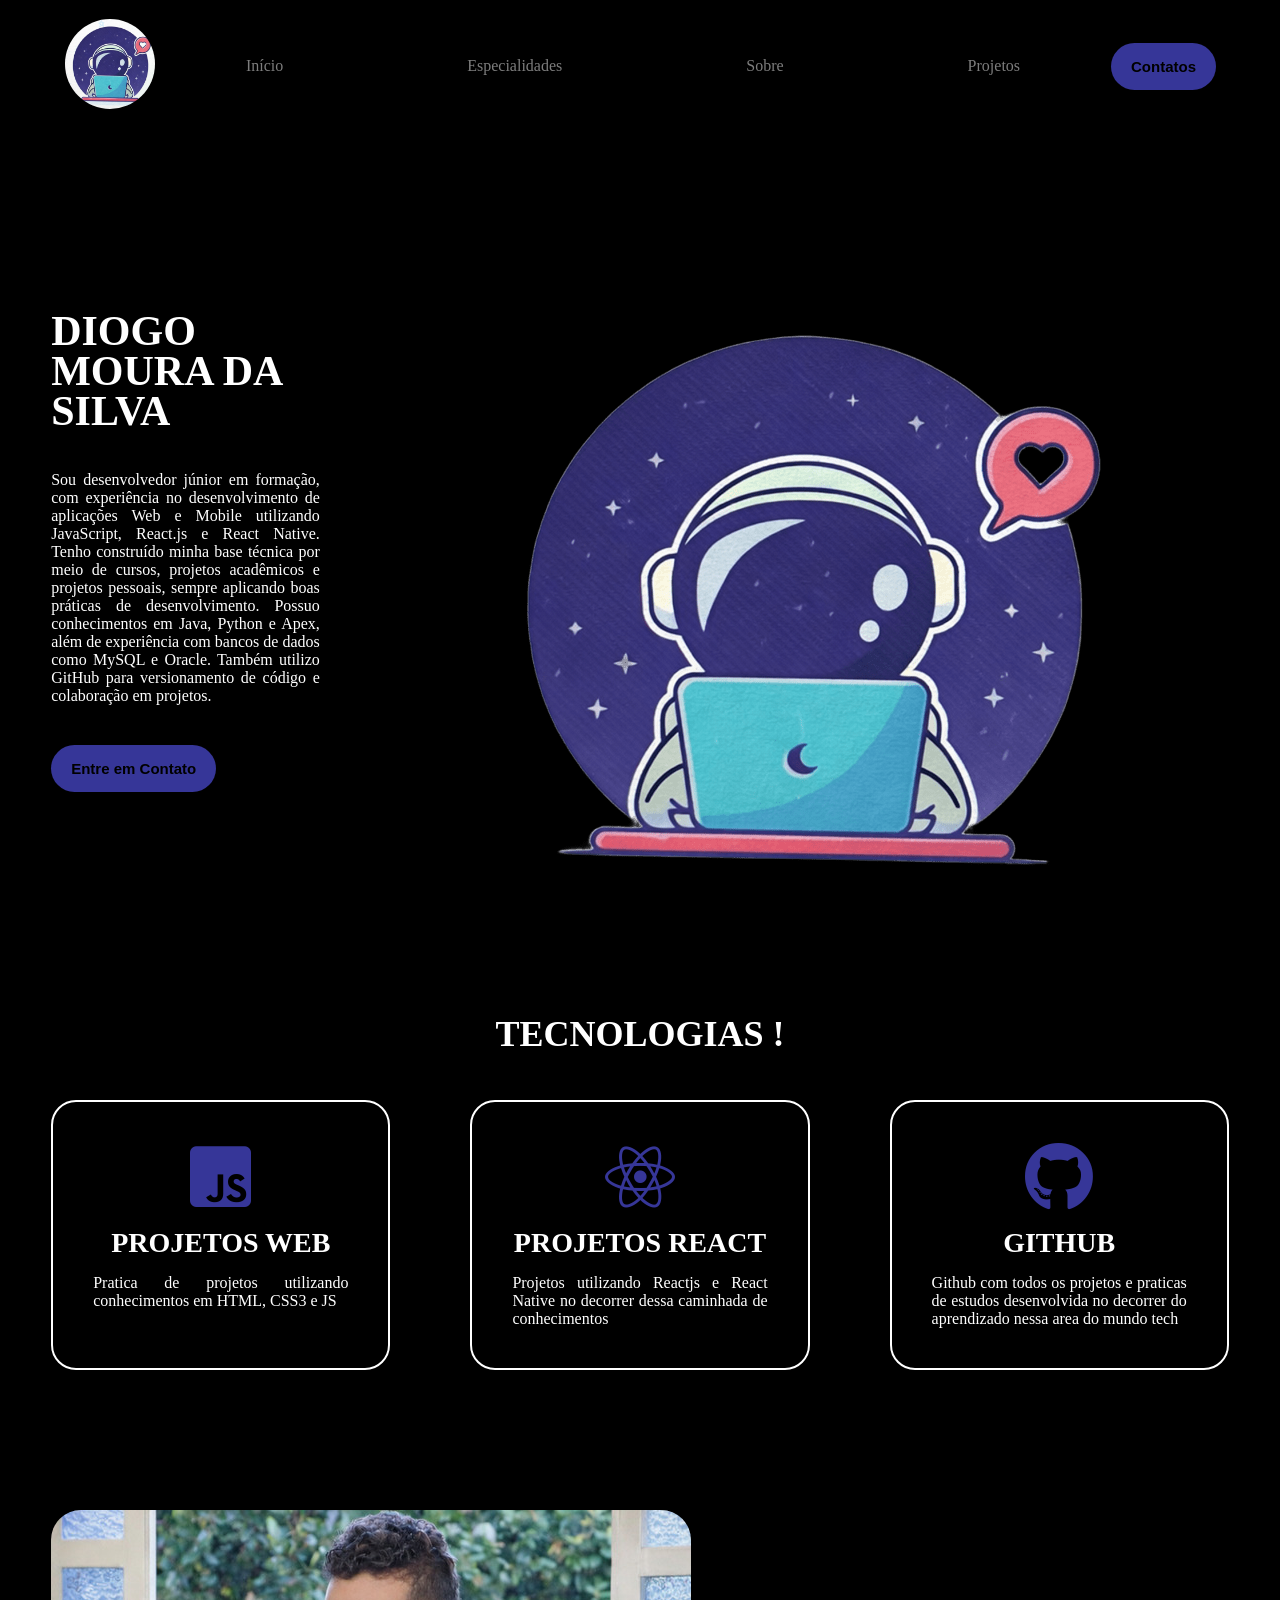
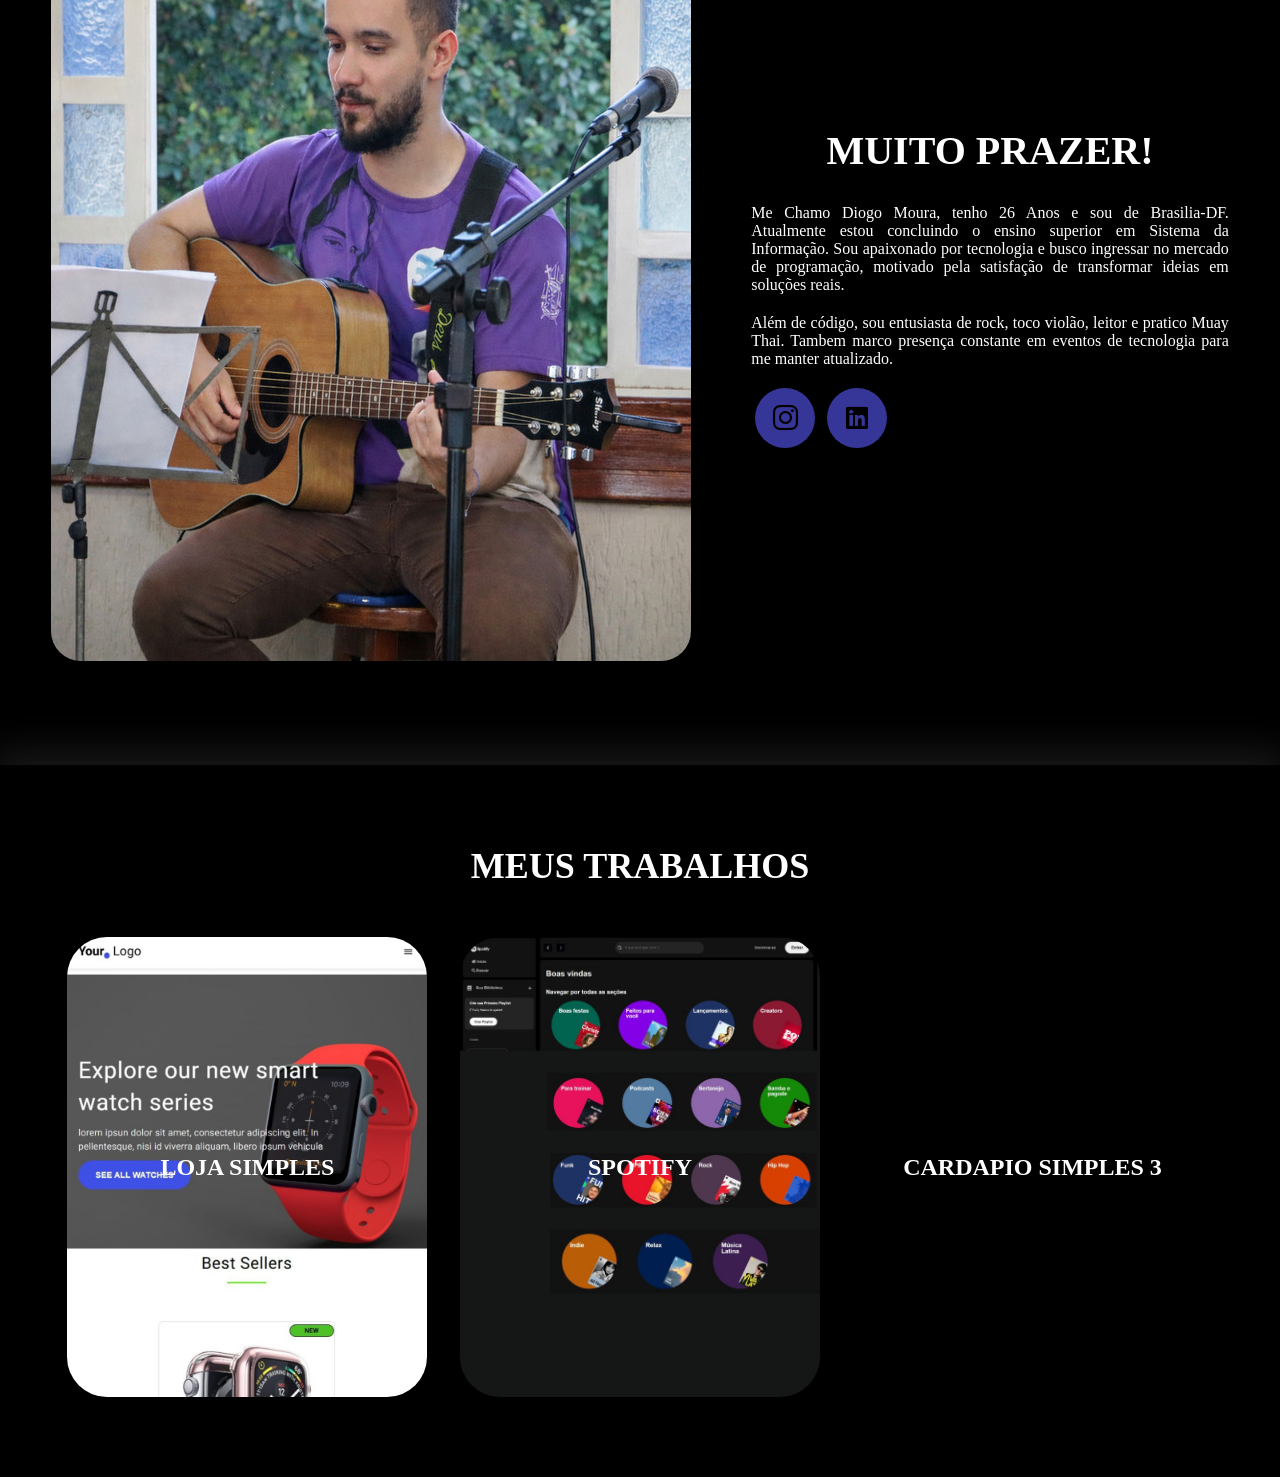
<file: index.html>
<!DOCTYPE html>
<html lang="pt-br">
<head>
    <meta charset="UTF-8">
    <meta name="viewport" content="width=device-width, initial-scale=1.0">
    <link rel="stylesheet" href="https://cdn.jsdelivr.net/npm/bootstrap-icons@1.13.1/font/bootstrap-icons.min.css">

    <link rel="stylesheet" href="//use.fontawesome.com/releases/v5.0.7/css/all.css">

    <!---FAVICON-->
    <link rel="shortcut icon" href="imagem/semfundo.png" type="image/x-icon">

    <title>DIOGO MOURA</title>
    <link rel="stylesheet" href="style.css">

    <script src="script.js" defer></script>
</head>
<body>

    <header>
        <div class="interface">
            <div class="logo">
                <a href="#inicio">
                    <img src="imagem/semfundo1.png" alt="Logo Diogo Moura">
                </a>
            </div>
        </div>

        <nav class="menu-desktop">
            <ul>
                <li><a href="#inicio">Início</a></li>
                <li><a href="https://github.com/Dih-Astro#especialidades">Especialidades</a></li>
                <li><a href="#sobre">Sobre</a></li>
                <li><a href="/portaDois/index.html" >Projetos</a></li>
            </ul>

        </nav>

        <div class="btn-contato">
            <a href="https://wa.me/61998677720">
                <button>Contatos</button>
            </a>
        </div>

        <div class="btn-abri-menu" id="bt-menus">
            <i class="bi bi-list-ul"></i>
        </div>
    </header>


    <main>
        <section class="topo-do-site" id="inicio">
            <div class="interface">
                <div class="flex">
                    <div class="txt-topo-site">
                        <h1>DIOGO MOURA DA SILVA</h1>
                        <P>Sou desenvolvedor júnior em formação, com experiência no desenvolvimento de aplicações Web e Mobile utilizando JavaScript, React.js e React Native. Tenho construído minha base técnica por meio de cursos, projetos acadêmicos e projetos pessoais, sempre aplicando boas práticas de desenvolvimento.

                            Possuo conhecimentos em Java, Python e Apex, além de experiência com bancos de dados como MySQL e Oracle. Também utilizo GitHub para versionamento de código e colaboração em projetos.

                            
                        </P>

                        <div class="btn-contato">
                            <a href="https://wa.me/61998677720" target="_blank" rel="external">
                                <button>Entre em Contato</button>
                            </a>
                        </div>

                    </div>
                    <div class="img-topo-site">
                        <img src="imagem/semfundo.png" alt="Foto de Diogo Moura">

                    </div>
                </div>
            </div>

        </section>

        <div class="menu-mobile" id="bt-fechamento">
            <div class="btn-fechar">
                <i class="fas fa-times"></i>
            </div>
            <nav>
                <ul>
                    <li><a href="#inicio">Início</a></li>
                    <li><a href="https://github.com/Dih-Astro">Especialidades</a></li>
                    <li><a href="#sobre">Sobre</a></li>
                    <li><a href="/portaDois/index.html">Projetos</a></li>
                    <li><a href="https://wa.me/61998677720" target="_blank" rel="external">Contatos</a></li>
                </ul>

            </nav>
        </div>

            <div class="overlay-menui" id="overlay-menui">

            </div>

        <section class="especialidades">
            <div class="interface">
                <h2 class="titulo"><span>TECNOLOGIAS !</span></h2>
                <div class="flex">
                    <a href="https://github.com/Dih-Astro/projetos-javaScript" target="_blank" rel="external" class="tecnologias">
                        <i class="fab fa-js-square"></i>
                        <h3>PROJETOS WEB</h3>
                        <P>Pratica de projetos utilizando conhecimentos em HTML, CSS3 e JS</P>

                    </a>
                    <a href="" class="tecnologias">
                        <i class="fab fa-react"></i>
                        <h3>PROJETOS REACT </h3>
                        <P>Projetos utilizando Reactjs e React Native no decorrer dessa caminhada de conhecimentos</P>
                    </a>

                    <a href="https://github.com/Dih-Astro" target="_blank" rel="external" class="tecnologias">
                        <i class="fab fa-github"></i>
                        <h3>GITHUB</h3>
                        <p>Github com todos os projetos e praticas de estudos desenvolvida no decorrer do aprendizado nessa area do mundo tech</p>

                    </a>

                    
                   
                </div>
            </div>
        </section>

        <section class="sobre" id="sobre">
            <div class="interface">
                <div class="flex">
                    <div class="img-sobre">
                        <img src="imagem/Eu2026.jpg" alt="Foto de Diogo Moura">
                    </div>
                    <div class="txt-sobre">
                        <h2 class="titulo">MUITO PRAZER!   <span></span></h2>
                        <p>Me Chamo Diogo Moura, tenho 26 Anos e sou de Brasilia-DF. Atualmente estou concluindo o ensino superior em Sistema da Informação. Sou apaixonado por tecnologia e busco ingressar no mercado de programação, motivado pela satisfação de transformar ideias em soluções reais.</p>
                        <p>Além de código, sou entusiasta de rock, toco violão, leitor e pratico  Muay Thai. Tambem marco presença constante em eventos de tecnologia para me manter atualizado. </p>

                        <div class="btn-social">
                            <a href="https://www.instagram.com/diiogo._moura/" target="_blank" rel="external"><button>
                                <i class="bi bi-instagram"></i>
                            </button></a>
                            <a href="https://www.linkedin.com/in/diogo-m-4a1353118/" target="_blank" rel="external"><button>
                                <i class="fab fa-linkedin"></i>
                            </button></a>
                            
                        </div>

                    </div>
                </div>
            </div>
        </section>

        <section class="portfolio">
            <div class="interface">

                <h2 class="titulo">MEUS TRABALHOS</h2>
                <div class="flex">  
                    <a href="https://dih-astro.github.io/HTML-Project-01/" target="_blank" rel="external">
                        <div class="img-port" style="background-image: url(imagem/Design\ sem\ nome.jpg);">
                            <div class="overlay">LOJA SIMPLES</div>
                        </div>
                    </a>
                    <div class="img-port" style="background-image: url(imagem/spotify.jpg);">
                        <div class="overlay"> SPOTIFY </div>
                    </div>
                    <div class="img-port" style="background-image: url();">
                        <div class="overlay">CARDAPIO SIMPLES 3 </div>
                    </div>

                </div>
            </div>
        </section>

    </main>


    
</body>
</html>
</file>
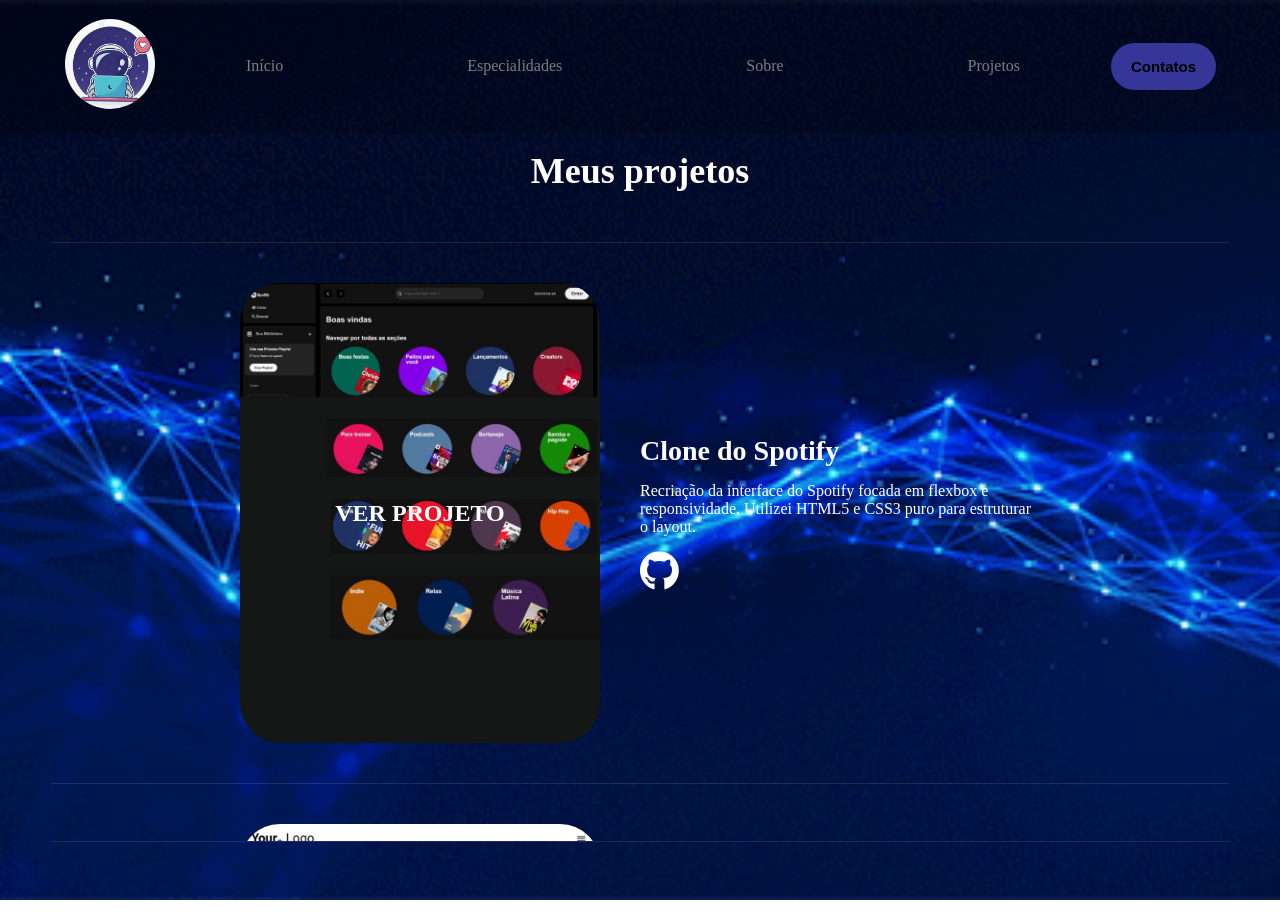
<file: portaDois/index.html>
<!DOCTYPE html>
<html lang="en">
<head>
    <meta charset="UTF-8">
    <meta name="viewport" content="width=device-width, initial-scale=1.0">
    <title>Projetos</title>
    <link rel="stylesheet" href="styleDois.css">

    <link rel="stylesheet" href="https://cdn.jsdelivr.net/npm/bootstrap-icons@1.13.1/font/bootstrap-icons.min.css">

    <link rel="stylesheet" href="//use.fontawesome.com/releases/v5.0.7/css/all.css">

    <!---FAVICON-->
      <link rel="shortcut icon" href="/imagem/semfundo.png" type="image/x-icon">

      <script src="../script.js" defer></script>
</head>
<body>

    <header>
        <div class="interface">
            <div class="logo">
                <a href="#inicio">
                    <img src="/imagem/semfundo1.png" alt="Logo Diogo Moura">
                </a>
            </div>
        </div>

        <nav class="menu-desktop">
            <ul>
                <li><a href="/index.html#inicio">Início</a></li>
                <li><a href="https://github.com/Dih-Astro">Especialidades</a></li>
                <li><a href="#sobre">Sobre</a></li>
                <li><a href="#projetos">Projetos</a></li>
            </ul>

        </nav>

        <div class="btn-contato">
            <a href="https://wa.me/61998677720">
                <button>Contatos</button>
            </a>
        </div>

        <div class="btn-abri-menu" id="bt-menus">
            <i class="bi bi-list-ul"></i>
        </div>
    </header>

    <main>
        <section class="projetosfeitos">
            <div class="projetosProntos">
                <h2>Meus projetos</h2>
                
                <!-- Janela de visualização do loop -->
                <div class="loop-window">
                    <!-- Trilho que vai se mover -->
                    <div class="loop-track">
                        
                        <!-- === LISTA ORIGINAL === -->
                        <div class="projeto-item">
                            <a href="https://dih-astro.github.io/Spotify-Clone/" target="_blank" rel="external">
                                <div class="img-pronta" style="background-image: url(/imagem/spotify.jpg);">
                                    <div class="overlay">VER PROJETO</div>
                                </div>
                            </a>
                            <div class="projeto-texto">
                                <h3>Clone do Spotify</h3>
                                <p>Recriação da interface do Spotify focada em flexbox e responsividade. Utilizei HTML5 e CSS3 puro para estruturar o layout.</p>
                                 <a href="https://github.com/Dih-Astro" target="_blank" rel="external" class="tecnologias">
                                    <i class="fab fa-github"></i>
                                 </a>
                            </div>
                        </div>

                        <div class="projeto-item">
                            <a href="https://dih-astro.github.io/HTML-Project-01/" target="_blank" rel="external">
                                <div class="img-pronta" style="background-image: url(/imagem/Design\ sem\ nome.jpg);">
                                    <div class="overlay">VER PROJETO</div>
                                </div>
                            </a>
                            <div class="projeto-texto">
                                <h3>Loja Virtual Simples</h3>
                                <p>Uma landing page para vendas de produtos eletrônicos. Foco em conversão e design limpo.</p>
                            </div>
                        </div>

                        <div class="projeto-item">
                            <a href="https://dih-astro.github.io/calcularIMC/" target="_blank" rel="external">
                                <div class="img-pronta" style="background-image: url(/imagem/Captura\ de\ tela\ 2024-10-23\ 213534.png);">
                                    <div class="overlay">VER PROJETO</div>
                                </div>
                            </a>
                            <div class="projeto-texto">
                                <h3>Calcular IMC</h3>
                                <p>Uma calculadora de IMC, Para verificar seu nivel de gordura e peso ideal.</p>
                            </div>
                        </div>

                        <div class="projeto-item">
                            <a href="#" target="_blank" rel="external">
                                <div class="img-pronta" style="background-image: url();">
                                    <div class="overlay">EM BREVE</div>
                                </div>
                            </a>
                            <div class="projeto-texto">
                                <h3>Cardápio Digital</h3>
                                <p>Sistema para restaurantes apresentarem seus pratos via QR Code. Em desenvolvimento.</p>
                            </div>
                        </div>

                        <!-- === LISTA DUPLICADA (Para o efeito infinito) === -->
                        <div class="projeto-item">
                            <a href="https://dih-astro.github.io/Spotify-Clone/" target="_blank" rel="external">
                                <div class="img-pronta" style="background-image: url(/imagem/spotify.jpg);">
                                    <div class="overlay">VER PROJETO</div>
                                </div>
                            </a>
                            <div class="projeto-texto">
                                <h3>Clone do Spotify</h3>
                                <p>Recriação da interface do Spotify focada em flexbox e responsividade. Utilizei HTML5 e CSS3 puro para estruturar o layout.</p>
                            </div>
                        </div>

                        <div class="projeto-item">
                            <a href="https://dih-astro.github.io/HTML-Project-01/" target="_blank" rel="external">
                                <div class="img-pronta" style="background-image: url(/imagem/Design\ sem\ nome.jpg);">
                                    <div class="overlay">VER PROJETO</div>
                                </div>
                            </a>
                            <div class="projeto-texto">
                                <h3>Loja Virtual Simples</h3>
                                <p>Uma landing page para vendas de produtos eletrônicos. Foco em conversão e design limpo.</p>
                            </div>
                        </div>

                        <div class="projeto-item">
                            <a href="https://dih-astro.github.io/calcularIMC/" target="_blank" rel="external">
                                <div class="img-pronta" style="background-image: url(/imagem/Captura\ de\ tela\ 2024-10-23\ 213534.png);">
                                    <div class="overlay">VER PROJETO</div>
                                </div>
                            </a>
                            <div class="projeto-texto">
                                <h3>Calcular IMC</h3>
                                <p>Uma calculadora de IMC, Para verificar seu nivel de gordura e peso ideal.</p>
                            </div>
                        </div>

                        <div class="projeto-item">
                            <a href="#" target="_blank" rel="external">
                                <div class="img-pronta" style="background-image: url();">
                                    <div class="overlay">EM BREVE</div>
                                </div>
                            </a>
                            <div class="projeto-texto">
                                <h3>Cardápio Digital</h3>
                                <p>Sistema para restaurantes apresentarem seus pratos via QR Code. Em desenvolvimento.</p>
                            </div>
                        </div>

                    </div> <!-- Fim loop-track -->
                </div>

            </div>
        </section>
    </main>
    
    <div class="menu-mobile" id="bt-fechamento">
        <div class="btn-fechar">
            <i class="fas fa-times"></i>
        </div>
        <nav>
            <ul>
                <li><a href="/index.html">Início</a></li>
                <li><a href="../index.html#especialidades">Especialidades</a></li>
                <li><a href="../index.html#sobre">Sobre</a></li>
                <li><a href="index.html">Projetos</a></li>
                <li><a href="https://wa.me/61998677720" target="_blank" rel="external">Contatos</a></li>
            </ul>
        </nav>
    </div>

    <div class="overlay-menui" id="overlay-menui">
    </div>

</body>
</html>
</file>
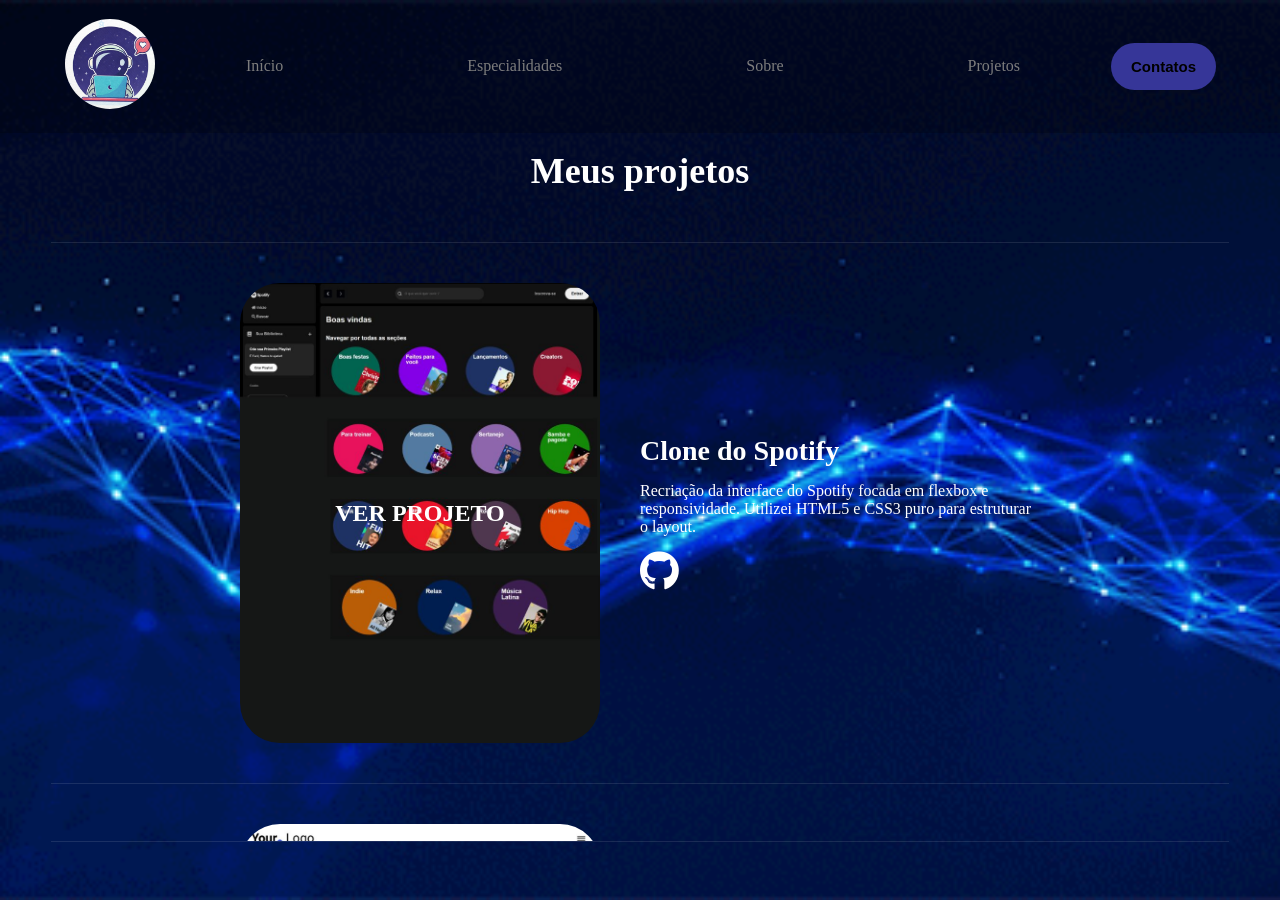
<file: portaDois/index2.html>
<!DOCTYPE html>
<html lang="en">
<head>
    <meta charset="UTF-8">
    <meta name="viewport" content="width=device-width, initial-scale=1.0">
    <title>Projetos</title>
    <link rel="stylesheet" href="styleDois.css">

    <link rel="stylesheet" href="https://cdn.jsdelivr.net/npm/bootstrap-icons@1.13.1/font/bootstrap-icons.min.css">

    <link rel="stylesheet" href="//use.fontawesome.com/releases/v5.0.7/css/all.css">

    <!---FAVICON-->
      <link rel="shortcut icon" href="/imagem/semfundo.png" type="image/x-icon">

      <script src="../script.js" defer></script>
</head>
<body>

    <header>
        <div class="interface">
            <div class="logo">
                <a href="#inicio">
                    <img src="/imagem/semfundo1.png" alt="Logo Diogo Moura">
                </a>
            </div>
        </div>

        <nav class="menu-desktop">
            <ul>
                <li><a href="/index.html#inicio">Início</a></li>
                <li><a href="https://github.com/Dih-Astro">Especialidades</a></li>
                <li><a href="#sobre">Sobre</a></li>
                <li><a href="#projetos">Projetos</a></li>
            </ul>

        </nav>

        <div class="btn-contato">
            <a href="https://wa.me/61998677720">
                <button>Contatos</button>
            </a>
        </div>

        <div class="btn-abri-menu" id="bt-menus">
            <i class="bi bi-list-ul"></i>
        </div>
    </header>

    <main>
        <section class="projetosfeitos">
            <div class="projetosProntos">
                <h2>Meus projetos</h2>
                
                <!-- Janela de visualização do loop -->
                <div class="loop-window">
                    <!-- Trilho que vai se mover -->
                    <div class="loop-track">
                        
                        <!-- === LISTA ORIGINAL === -->
                        <div class="projeto-item">
                            <a href="https://dih-astro.github.io/HTML-Project-01/" target="_blank" rel="external">
                                <div class="img-pronta" style="background-image: url(/imagem/spotify.jpg);">
                                    <div class="overlay">VER PROJETO</div>
                                </div>
                            </a>
                            <div class="projeto-texto">
                                <h3>Clone do Spotify</h3>
                                <p>Recriação da interface do Spotify focada em flexbox e responsividade. Utilizei HTML5 e CSS3 puro para estruturar o layout.</p>
                                 <a href="https://github.com/Dih-Astro" target="_blank" rel="external" class="tecnologias">
                                    <i class="fab fa-github"></i>
                                 </a>
                            </div>
                        </div>

                        <div class="projeto-item">
                            <a href="https://dih-astro.github.io/HTML-Project-01/" target="_blank" rel="external">
                                <div class="img-pronta" style="background-image: url(/imagem/Design\ sem\ nome.jpg);">
                                    <div class="overlay">VER PROJETO</div>
                                </div>
                            </a>
                            <div class="projeto-texto">
                                <h3>Loja Virtual Simples</h3>
                                <p>Uma landing page para vendas de produtos eletrônicos. Foco em conversão e design limpo.</p>
                            </div>
                        </div>

                        <div class="projeto-item">
                            <a href="#" target="_blank" rel="external">
                                <div class="img-pronta" style="background-image: url();">
                                    <div class="overlay">EM BREVE</div>
                                </div>
                            </a>
                            <div class="projeto-texto">
                                <h3>Cardápio Digital</h3>
                                <p>Sistema para restaurantes apresentarem seus pratos via QR Code. Em desenvolvimento.</p>
                            </div>
                        </div>

                        <!-- === LISTA DUPLICADA (Para o efeito infinito) === -->
                        <div class="projeto-item">
                            <a href="https://dih-astro.github.io/HTML-Project-01/" target="_blank" rel="external">
                                <div class="img-pronta" style="background-image: url(/imagem/spotify.jpg);">
                                    <div class="overlay">VER PROJETO</div>
                                </div>
                            </a>
                            <div class="projeto-texto">
                                <h3>Clone do Spotify</h3>
                                <p>Recriação da interface do Spotify focada em flexbox e responsividade. Utilizei HTML5 e CSS3 puro para estruturar o layout.</p>
                            </div>
                        </div>

                        <div class="projeto-item">
                            <a href="https://dih-astro.github.io/HTML-Project-01/" target="_blank" rel="external">
                                <div class="img-pronta" style="background-image: url(/imagem/Design\ sem\ nome.jpg);">
                                    <div class="overlay">VER PROJETO</div>
                                </div>
                            </a>
                            <div class="projeto-texto">
                                <h3>Loja Virtual Simples</h3>
                                <p>Uma landing page para vendas de produtos eletrônicos. Foco em conversão e design limpo.</p>
                            </div>
                        </div>

                        <div class="projeto-item">
                            <a href="#" target="_blank" rel="external">
                                <div class="img-pronta" style="background-image: url();">
                                    <div class="overlay">EM BREVE</div>
                                </div>
                            </a>
                            <div class="projeto-texto">
                                <h3>Cardápio Digital</h3>
                                <p>Sistema para restaurantes apresentarem seus pratos via QR Code. Em desenvolvimento.</p>
                            </div>
                        </div>

                    </div> <!-- Fim loop-track -->
                </div>

            </div>
        </section>
    </main>
    
    <div class="menu-mobile" id="bt-fechamento">
        <div class="btn-fechar">
            <i class="fas fa-times"></i>
        </div>
        <nav>
            <ul>
                <li><a href="/index.html">Início</a></li>
                <li><a href="../index.html#especialidades">Especialidades</a></li>
                <li><a href="../index.html#sobre">Sobre</a></li>
                <li><a href="index2.html">Projetos</a></li>
                <li><a href="https://wa.me/61998677720" target="_blank" rel="external">Contatos</a></li>
            </ul>
        </nav>
    </div>

    <div class="overlay-menui" id="overlay-menui">
    </div>

</body>
</html>
</file>
<file: style.css>
*{
    margin: 0;
    padding: 0;
    box-sizing: border-box;
}

body{
    background-color: black;

}

.interface{
    max-width: 1280px;
    margin: 0 auto;
}

.flex{
    display: flex;
}

header{
    padding: 20px 5%;
    display: flex;
    align-items: center;
    justify-content: space-between;
    position: fixed;
    top: -1px;
    left: 0;
    width: 100%;
    background-color: black;
    z-index: 999;
    
     
    
}

header > .interface{
    display: flex;
    align-items: center;
    justify-content: space-between;
}

header a {
    color: #7d7d7d;
    text-decoration: none;
    display: inline-block;
    transition: .2s;
}
header nav.menu-desktop a:hover{
    color: #fff;
    transform: scale(1.05);
}

header nav ul {
    list-style-type: none;
}

header nav.menu-desktop ul li{
    display: inline-block;
    padding: 0 90px;
}

header .logo img{
    width: 90px;
    height: 90px;
    
    border-radius: 45px;
    

}

header .btn-contato{
    margin-left: auto;
}

 .btn-contato button{
    padding: 15px 20px;
    font-size: 15px;
    font-weight: 600;
    background-color: rgb(54, 54, 152);
    border: 0;
    border-radius: 30px;
    cursor: pointer;
    
}

  button:hover{
    box-shadow: 0px 0px 8px ;
    cursor: pointer;
    transform: scale(1.05);

}

/* ESTILO DO TOPO DO SITE*/
section.topo-do-site{
    padding: 150px 4% 20px;
}

section.topo-do-site .flex{
    align-items: center;
    justify-content: center;
    gap: 90px;
    

}

.topo-do-site h1{
    color: #fff;
    font-size: 42px;
    line-height: 40px;

}

.topo-do-site .txt-topo-site p{
    color: #fff;
    margin: 40px 0;
    text-align: justify;
    
}

.topo-do-site .img-topo-site img{
    position: relative;
    animation: flutuar 2s ease-in-out infinite alternate;

}

@keyframes flutuar {
    0%{
        top: 0;
    }
    100%{
        top: 30px;
    }


}

/* TECNOLOGIAS */
section.especialidades{
   padding: 40px 4%; 
   
   
}

section.especialidades .flex{
    gap: 80px;
    text-align: center;
}



h2.titulo{
    color: #fff;
    font-size: 36px;
    text-align: center;
}

.especialidades .tecnologias  {
    
    display: flex;
    align-items: center;
    justify-content: flex-start;
    flex-direction: column;
    text-align: justify;

    color: #fff;
    padding: 40px;
    border-radius: 25px;
    border: 2px solid #fff;
    margin-top: 45px;
    transition: .2s;
    text-decoration: none;
    flex: 1;


} 




.especialidades .tecnologias:hover{
    transform: scale(1.05); 
    box-shadow: 0 0 20px #ffffff78; 

}

.especialidades .tecnologias i{
    font-size: 70px;
    color: rgb(54, 54, 152);
    transition: transform .5s ease-in-out; /* Adiciona transição suave para a rotação */
    

}


.especialidades .tecnologias:hover i{
     transform: rotate(360deg) ;/* Gira o ícone em 360 graus no hover */
}

.especialidades .tecnologias h3{
    font-size: 28px;
    margin: 15px 0;

}



/* ESTILO DO SOBRE */

section.sobre{
    padding: 100px 4%;
}

section.sobre .flex{
    align-items: center;
    
    gap: 60px
}
.img-sobre img{
    border-radius: 30px;
}

.sobre .txt-sobre{
    color: #fff;

}

.sobre .txt-sobre h2{
    font-size: 40px;
    margin-bottom: 30px;
    
}

.sobre .txt-sobre p{
    margin: 20px 0;
    text-align: justify;
}


.sobre .txt-sobre .btn-social button{
    width: 60px;
    height: 60px;
    border-radius: 50%;
    border: none;
    background-color: rgb(54, 54, 152);
    font-size: 25px;
    cursor: pointer;
    margin: 0 4px;
    transition: .2s;
    

}

section.portfolio {
    padding: 80px 4%;
    box-shadow: 0 0 40px 10px #ffffff1d;
}

section.portfolio .flex{
    justify-content: space-around;
    margin-top: 50px;
    

} 

.img-port{
    width: 360px;
    height: 460px;
    background-size: cover;
    background-position: 100% 0%;
    transition: .5s;
    cursor: pointer;
    border-radius: 40px;
    position: relative;

}
.img-port:hover{
    background-position: 100% 100%;

}

.overlay{
    position: absolute;
    top: 0;
    left: 0;
    width: 100%;
    height: 100%;
    border-radius: 25px;
    display: flex;
    align-items: center;
    justify-content: center;
    font-size: 24px;
    font-weight: 600;
    color: #fff;
    


}

.overlay:hover{
    opacity: 0;
}

/* menu mobile */
.btn-abri-menu{
    display: none;
    cursor: pointer;
}

.btn-abri-menu i {
    color: rgb(54, 54, 152);
    font-size: 30px;
    
}

.menu-mobile{
    background-color: black;
    height: 100vh;
    position: fixed;
    top: 0;
    right: 0;
    z-index: 99999;
    width: 0%;
    overflow: hidden;
}

.menu-mobile.abrir-menu{
    width: 50%;
    transition: .3s;

}

.menu-mobile.abrir-menu ~ .overlay-menui{
    display: block;
    transition: .3s

}

.menu-mobile .btn-fechar{
    padding: 20px 4%;
}

.menu-mobile .btn-fechar i{
    color: rgb(54, 54, 152);
    font-size: 25px

}

.menu-mobile nav ul {
    text-align: right;
    
}

.menu-mobile nav ul li a {
    color: #fff;
    font-size: 20px;
    font-weight: 300;
    padding: 20px 8%;
    display: block;
    text-decoration: none;

}

.menu-mobile nav ul li a:hover{
    background-color:rgb(54, 54, 152);
    color: black;
    transition: .2s;
}

.overlay-menui {
    background-color: rgba(0, 0, 0, 0.6);
    width: 100%;
    height: 100%;
    position: fixed;
    top: 0;
    left: 0;
    z-index: 8888;
    display: none;
}



/* media querys*/

@media screen and (max-width: 1020px) {
    /* classes gerais*/
    .topo-do-site.flex {
        flex-direction: column-reverse;
        

    }
    .flex{
        flex-direction: column;
    }
    
    /* cabeça do site*/
    .menu-desktop, .btn-contato{
        display: none;

    }

    .btn-abri-menu{
        display: block;
    }

    /* topo do site*/

    section.topo-do-site{
    padding: 150px 8%;
    
    }

    section.topo-do-site .flex{
    gap: 40px;
    }
    
    .topo-do-site h1{
        font-size: 30px;
        
    }

    .topo-do-site .img-topo-site img{
        width: 100%;
    }

    /* Especialidades*/


    section.especialidades{
   padding: 40px 8%; 
   
    }

    h2.titulo{
        font-size: 33px;
        line-height: 30px;
    }

    section.sobre{
    padding: 80px 8%;
    }

    .sobre .txt-sobre h2{
        font-size: 33px;
        line-height: 30px;
        text-align: center;
    
    }

    .btn-social {
        text-align: center;

    }

    .img-sobre img{
        width: 100%;


    }

    /* portfolio*/

    section.portfolio {
    padding: 80px 8%;
    }

    .img-port{
        width: 100%;
        max-width: 360px;
        margin: 0 auto;

    }

    section.portfolio .flex {
        gap: 60px;
    }
    




/* 6 min*/  

}
</file>
<file: portaDois/styleDois.css>
*{
    margin: 0;
    padding: 0;
    box-sizing: border-box;
}

body{
    background-image:url(212b34104893379.5f6cc87656bf0.gif) ;
    background-size: cover;
    background-repeat: no-repeat;
    background-attachment: fixed;
    background-position: center;
}

.interface{
    max-width: 1280px;
    margin: 0 auto;
}

.flexi{
    display: flex;
    justify-content: center;
}

header{
    padding: 20px 5%;
    display: flex;
    align-items: center;
    justify-content: space-between;
    position: fixed;
    top: -1px;
    left: 0;
    width: 100%;
    background-color: rgba(0, 0, 0, 0.207);
    z-index: 999;
    
     
    
}

header > .interface{
    display: flex;
    align-items: center;
    justify-content: space-between;
}

header a {
    color: #7d7d7d;
    text-decoration: none;
    display: inline-block;
    transition: .2s;
}
header nav.menu-desktop a:hover{
    color: #fff;
    transform: scale(1.05);
}

header nav ul {
    list-style-type: none;
}

header nav.menu-desktop ul li{
    display: inline-block;
    padding: 0 90px;
}

header .logo img{
    width: 90px;
    height: 90px;
    
    border-radius: 45px;
    

}

header .btn-contato{
    margin-left: auto;
}

 .btn-contato button{
    padding: 15px 20px;
    font-size: 15px;
    font-weight: 600;
    background-color: rgb(54, 54, 152);
    border: 0;
    border-radius: 30px;
    cursor: pointer;
    
}

  button:hover{
    box-shadow: 0px 0px 8px ;
    cursor: pointer;
    transform: scale(1.05);

}

.projetosProntos h2{
    color: #fff;
    font-size: 36px;
    text-align: center;
}

section.projetosfeitos {
    padding: 150px 4% 80px;
    box-shadow: 0 0 40px 10px #ffffff1d;
}

/* --- ESTILO DO LOOP INFINITO --- */

.loop-window {
    height: 600px; /* Altura da janela visível */
    overflow: hidden; /* Esconde o que sai da janela */
    position: relative;
    margin-top: 50px;
    border-top: 1px solid rgba(255, 255, 255, 0.1);
    border-bottom: 1px solid rgba(255, 255, 255, 0.1);
}

.loop-track {
    /* A animação move o trilho para cima */
    animation: scrollVertical 15s linear infinite;
}

/* Pausa a animação quando passa o mouse para facilitar o clique */
.loop-track:hover {
    animation-play-state: paused;
}

@keyframes scrollVertical {
    0% {
        transform: translateY(0);
    }
    100% {
        /* Move -50% porque duplicamos o conteúdo. 
           Quando chega na metade, volta pro 0 invisivelmente */
        transform: translateY(-50%);
    }
}

.projeto-item {
    display: flex;
    align-items: center;
    justify-content: center;
    gap: 40px;
    padding: 40px 0;
    border-bottom: 1px solid rgba(255, 255, 255, 0.1);
}

.projeto-texto {
    max-width: 400px;
    color: #fff;
}

.projeto-texto h3 {
    font-size: 28px;
    margin-bottom: 15px;
    color: #fff;
}

.projeto-texto i{
    font-size: 40px;
    margin-top: 15px;
    color: #fff;
    transition: .3s;
    display: inline-block;
}

.projeto-texto i:hover{
    color: rgb(54, 54, 152);
    transform: scale(1.1);
}

/* --- FIM DO LOOP --- */

.img-pronta{
    width: 360px;
    height: 460px;
    background-size: cover;
    background-position: 100% 0%;
    transition: .5s;
    cursor: pointer;
    border-radius: 40px;
    position: relative;

}
.img-pronta:hover{
    background-position: 100% 100%;

}

.overlay{
    position: absolute;
    top: 0;
    left: 0;
    width: 100%;
    height: 100%;
    border-radius: 25px;
    display: flex;
    align-items: center;
    justify-content: center;
    font-size: 24px;
    font-weight: 600;
    color: #fff;
    


}

.overlay:hover{
    opacity: 0;
}

/* --- MENU MOBILE --- */
.btn-abri-menu{
    display: none;
    cursor: pointer;
}

.btn-abri-menu i {
    color: rgb(54, 54, 152);
    font-size: 30px;
}

.menu-mobile{
    background-color: black;
    height: 100vh;
    position: fixed;
    top: 0;
    right: 0;
    z-index: 99999;
    width: 0%;
    overflow: hidden;
    transition: .3s;
}

.menu-mobile.abrir-menu{
    width: 50%;
}

.menu-mobile.abrir-menu ~ .overlay-menui{
    display: block;
}

.menu-mobile .btn-fechar{
    padding: 20px 4%;
}

.menu-mobile .btn-fechar i{
    color: rgb(54, 54, 152);
    font-size: 25px;
    cursor: pointer;
}

.menu-mobile nav ul {
    text-align: right;
}

.menu-mobile nav ul li a {
    color: #fff;
    font-size: 20px;
    font-weight: 300;
    padding: 20px 8%;
    display: block;
    text-decoration: none;
}

.menu-mobile nav ul li a:hover{
    background-color:rgb(54, 54, 152);
    color: black;
    transition: .2s;
}

.overlay-menui {
    background-color: rgba(0, 0, 0, 0.6);
    width: 100%;
    height: 100%;
    position: fixed;
    top: 0;
    left: 0;
    z-index: 8888;
    display: none;
}

/* media querys*/

@media screen and (max-width: 1020px) {
    /* classes gerais*/
    .topo-do-site.flex {
        flex-direction: column-reverse;
        

    }
    .flex{
        flex-direction: column;
    }
    
    /* cabeça do site*/
    .menu-desktop, .btn-contato{
        display: none;

    }

    .btn-abri-menu{
        display: block;
    }
    /* Especialidades*/


    section.especialidades{
   padding: 40px 8%; 
   
    }

    h2.titulo{
        font-size: 33px;
        line-height: 30px;
    }

   

    /* portfolio*/

    section.projetosfeitos {
    padding: 150px 8% 80px;
    }

    .img-pronta{
        width: 100%;
        max-width: 360px;
        margin: 0 auto;

    }

    section.portfolio .flex {
        gap: 60px;
    }

    /* Ajustes dos Projetos no Mobile */
    .loop-window {
        height: auto;
        overflow-x: visible;
        padding: 20px 0;
        
    }

    

    .projeto-item {
        flex-direction: column;
        text-align: center;
        width: 85vw;
        flex-shrink: 0;
        scroll-snap-align: center;
    }

    .projeto-texto {
        max-width: 100%;
    }
    




/* 6 min*/  

}
</file>
